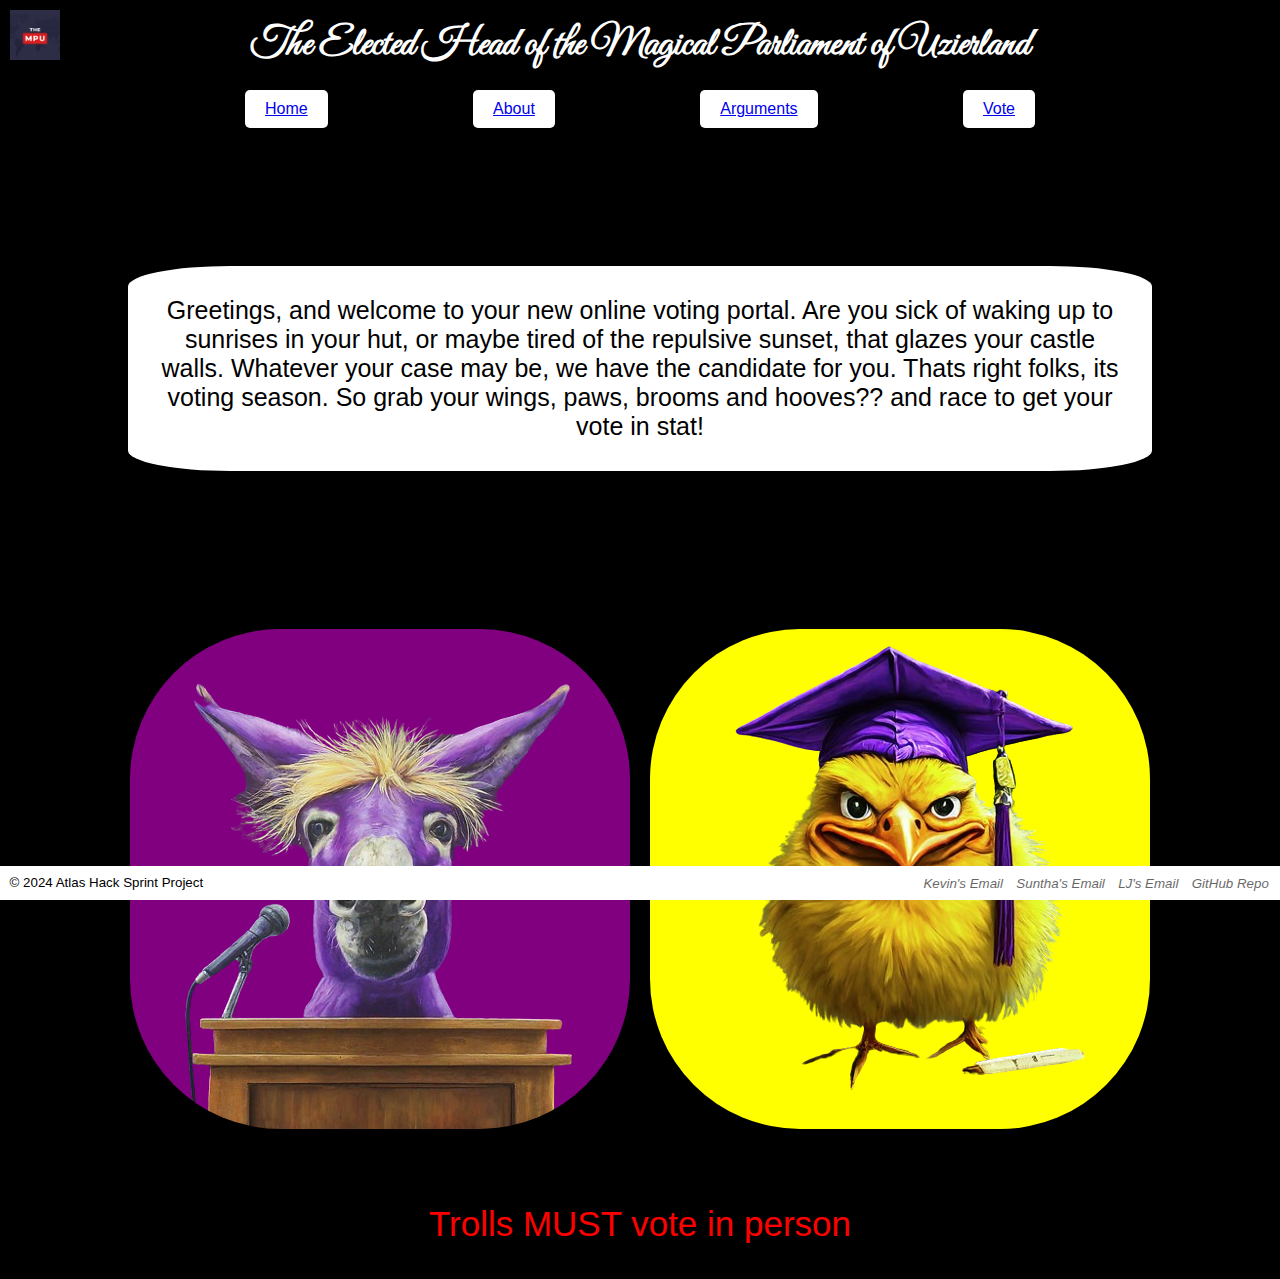
<file: index.html>
<!DOCTYPE html>
<html lang="en">
<head>
    <meta charset="UTF-8">
    <meta name="viewport" content="width=device-width, initial-scale=1.0">
    <title>The Elected Head of the Magical Parliament of Uzierland</title>
    <link href="https://fonts.googleapis.com/css2?family=Great+Vibes&display=swap" rel="stylesheet">
    <link rel="stylesheet" href="styles/index-styles.css">
    <link rel="icon" href="images/mpu.ico" type="image/x-icon">
</head>
<body>
    <header>
        <h1>The Elected Head of the Magical Parliament of Uzierland</h1>
    </header>
    <main>
        <div class="button-container">
            <button><a href="index.html">Home</a></button>
            <button><a href="about.html">About</a></button>
            <button><a href="arguments.html">Arguments</a></button>
            <button><a href="vote.html">Vote</a></button>
        </div>
        <div class="icon-container">
            <img src="images/mpu.ico" alt="Icon" class="top-left-icon">
        </div>
    </main>
    <section class="description-section">
        <p>Greetings, and welcome to your new online voting portal. Are you sick of waking up to sunrises in your hut, or maybe tired of the repulsive sunset, that glazes your castle walls. Whatever your case may be, we have the candidate for you. Thats right folks, its voting season. So 
            grab your wings, paws, brooms and hooves?? and race to get your vote in stat!  </p>
    </section>
        <div class="color-squares">
            <div class="square purple"></div>
            <div class="square yellow"></div>
        </div>
        <div class="disclamer">
            <p> Trolls MUST vote in person </p>
        </div>
    <footer>
        <p>© 2024 Atlas Hack Sprint Project</p>
        <address>
        <a href="mailto:kevcyjunior@gmail.com">Kevin's Email</a>
        <a href="mailto:Suntha.Lucas@atlasschool.com">Suntha's Email</a>
        <a href="mailto:ythao1202@gmail.com">LJ's Email</a>
        <a href="https://github.com/kevxcyj/MPUPoll">GitHub Repo</a>
    </address>
    </footer>
</body>
</html>
</file>
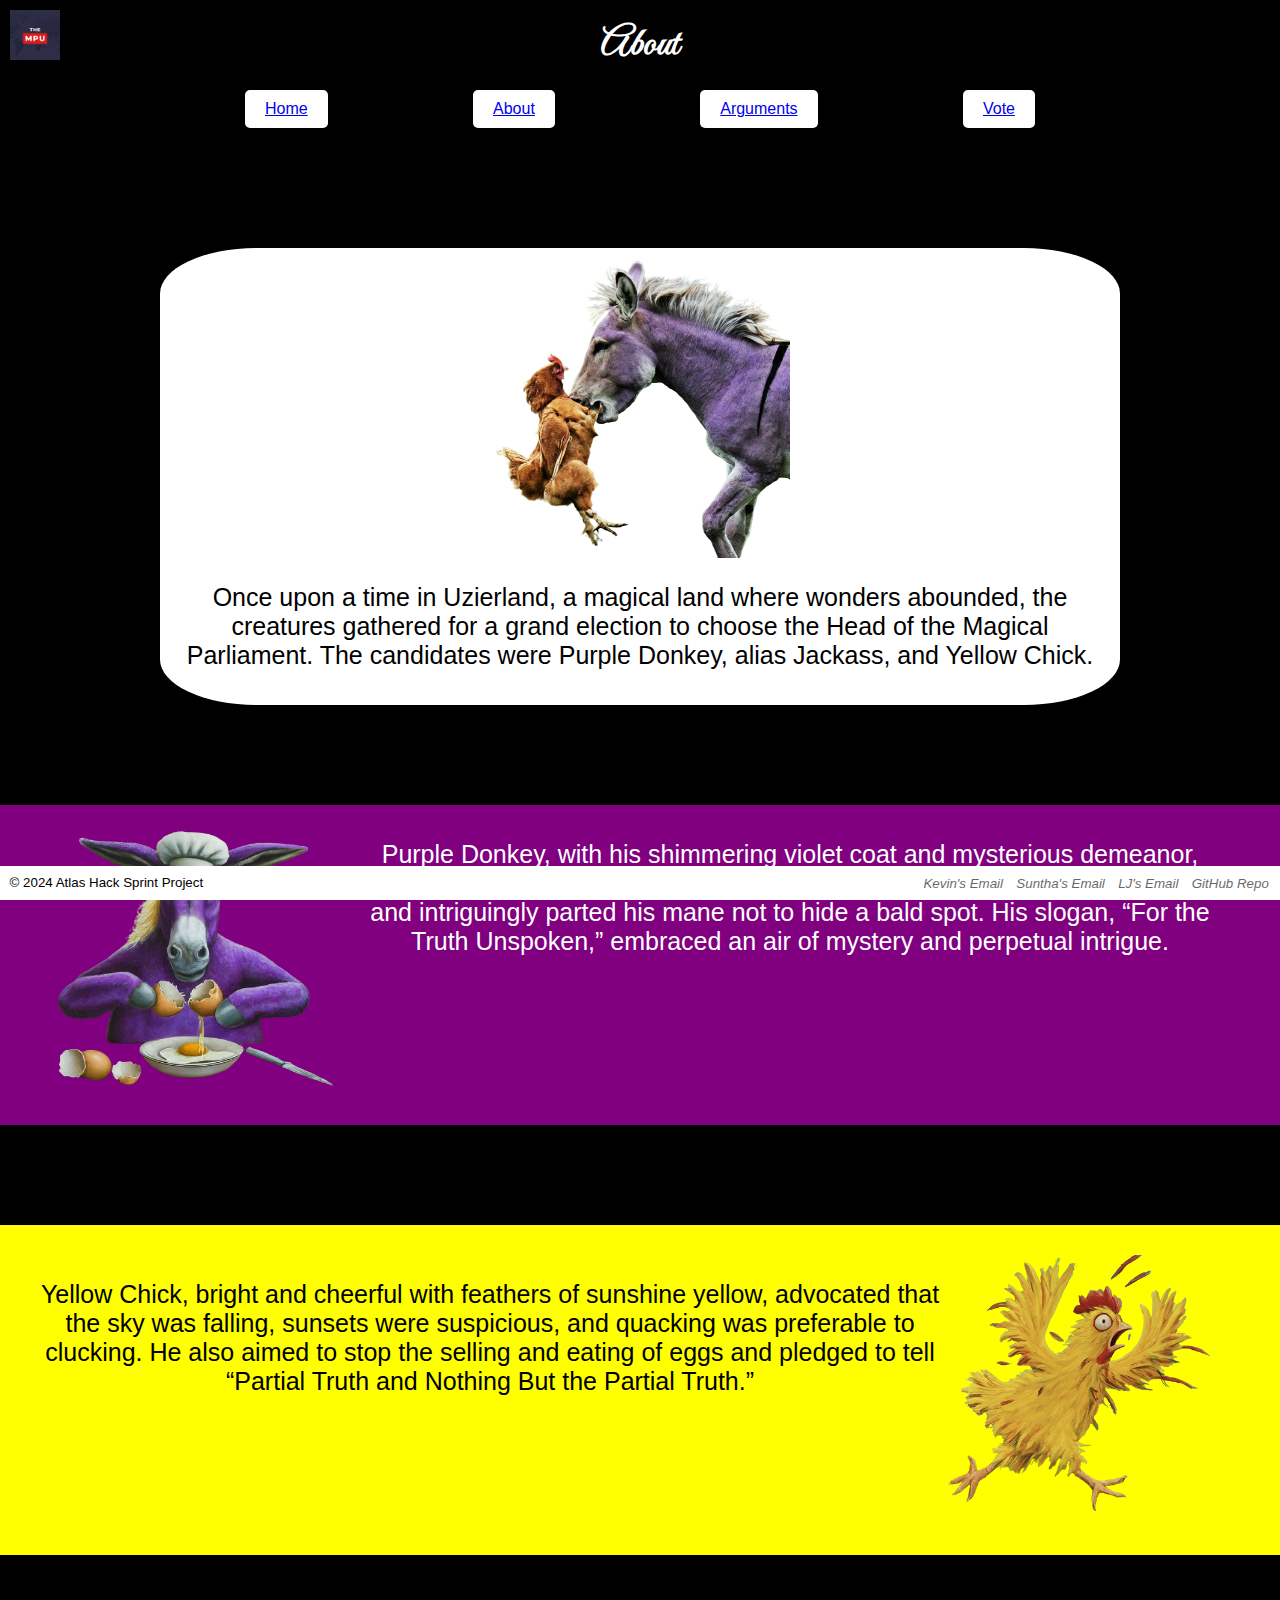
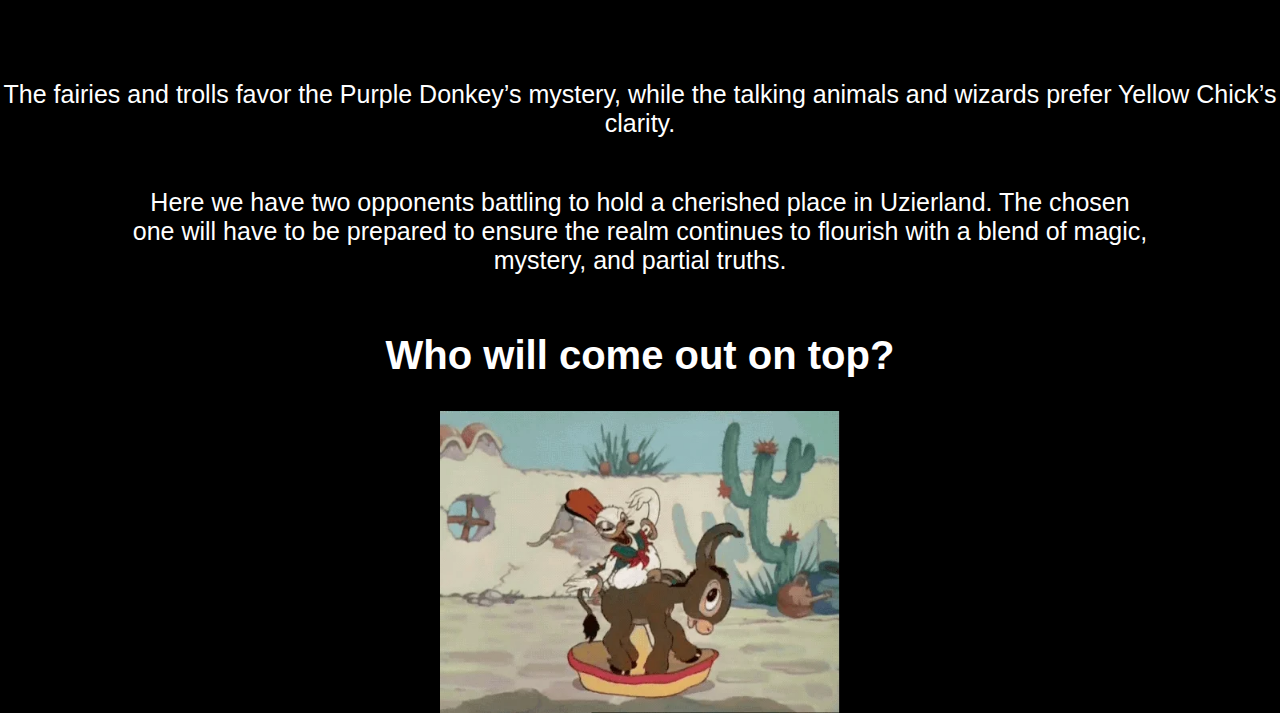
<file: about.html>
<!DOCTYPE html>
<html lang="en">
    <head>
        <meta charset="UTF-8">
        <meta name="viewport" content="width=device-width", initial-scale="1">
        <title>About</title>
        <link href="https://fonts.googleapis.com/css2?family=Great+Vibes&display=swap" rel="stylesheet">
        <link rel="stylesheet" href="styles/about-style.css">
        <link rel="icon" href="images/mpu.ico" type="image/x-icon">
    </head>
    <body>
        <header>
            <h1>About</h1>
            <main>
                <div class="button-container">
                    <button><a href="index.html">Home</a></button>
                    <button><a href="about.html">About</a></button>
                    <button><a href="arguments.html">Arguments</a></button>
                    <button><a href="vote.html">Vote</a></button>
                </div>
                <div class="icon-container">
                    <img src="images/mpu.ico" alt="Icon" class="top-left-icon">
                </div>
            </main>
        </header>
        <div class ="content-wrapper">
        <div class="image-text-container">
            <img src="images/purplevschick2-nobg.png" alt="mpu" width="300" height="300" style="display: block; margin: 0 auto;" class="">
            <div class="text-box">
                <p>Once upon a time in Uzierland, a magical land where wonders abounded, the creatures gathered for a grand election to choose the Head of the Magical Parliament. The candidates were Purple Donkey, alias Jackass, and Yellow Chick.</p>
            </div>
            </div>
        </div> 
        <section class="candidate-descriptions">
            <div class="pd-desc">
                <img src="images/donkeyeatingeggs-no-bg.png" alt="mpu" width="300" height="300" style="display: block; margin: 0 auto;" class="float-left"> 
        <p>Purple Donkey, with his shimmering violet coat and mysterious demeanor, promised health benefits from eating eggs, warned of the dangers of sunrises, and intriguingly parted his mane not to hide a bald spot. His slogan, “For the Truth Unspoken,” embraced an air of mystery and perpetual intrigue.</p>
            </div>
            <div class="yc-desc">
                <img src="images/yellowchickrunning-no-bg.png" alt="mpu" width="300" height="300" style="display: block; margin: 0 auto;" class="float-right"> 
        <p>Yellow Chick, bright and cheerful with feathers of sunshine yellow, advocated that the sky was falling, sunsets were suspicious, and quacking was preferable to clucking. He also aimed to stop the selling and eating of eggs and pledged to tell “Partial Truth and Nothing But the Partial Truth.”</p>
            </div>
        <p>The fairies and trolls favor the Purple Donkey’s mystery, while the talking animals and wizards prefer Yellow Chick’s clarity.</p>
            </section>
        <div class="closing">
    <p>Here we have two opponents battling to hold a cherished place in Uzierland. The chosen one will have to be prepared to ensure the realm continues to flourish  with a blend of magic, mystery, and partial truths.</p>
        </div>

        <h2>Who will come out on top?</h2>
            <div class="the-footer">
        <footer>
            <p>© 2024 Atlas Hack Sprint Project</p>
            <address>
            <a href="mailto:kevcyjunior@gmail.com">Kevin's Email</a>
            <a href="mailto:Suntha.Lucas@atlasschool.com">Suntha's Email</a>
            <a href="mailto:ythao1202@gmail.com">LJ's Email</a>
            <a href="https://github.com/kevxcyj/MPUPoll">GitHub Repo</a>
        </address>
        </footer>
            </div>

        <img src="images/giphy.webp" alt="mpu" width="400" height="400" style="display: block; margin: 0 auto;">


    </body>
</html>
</file>
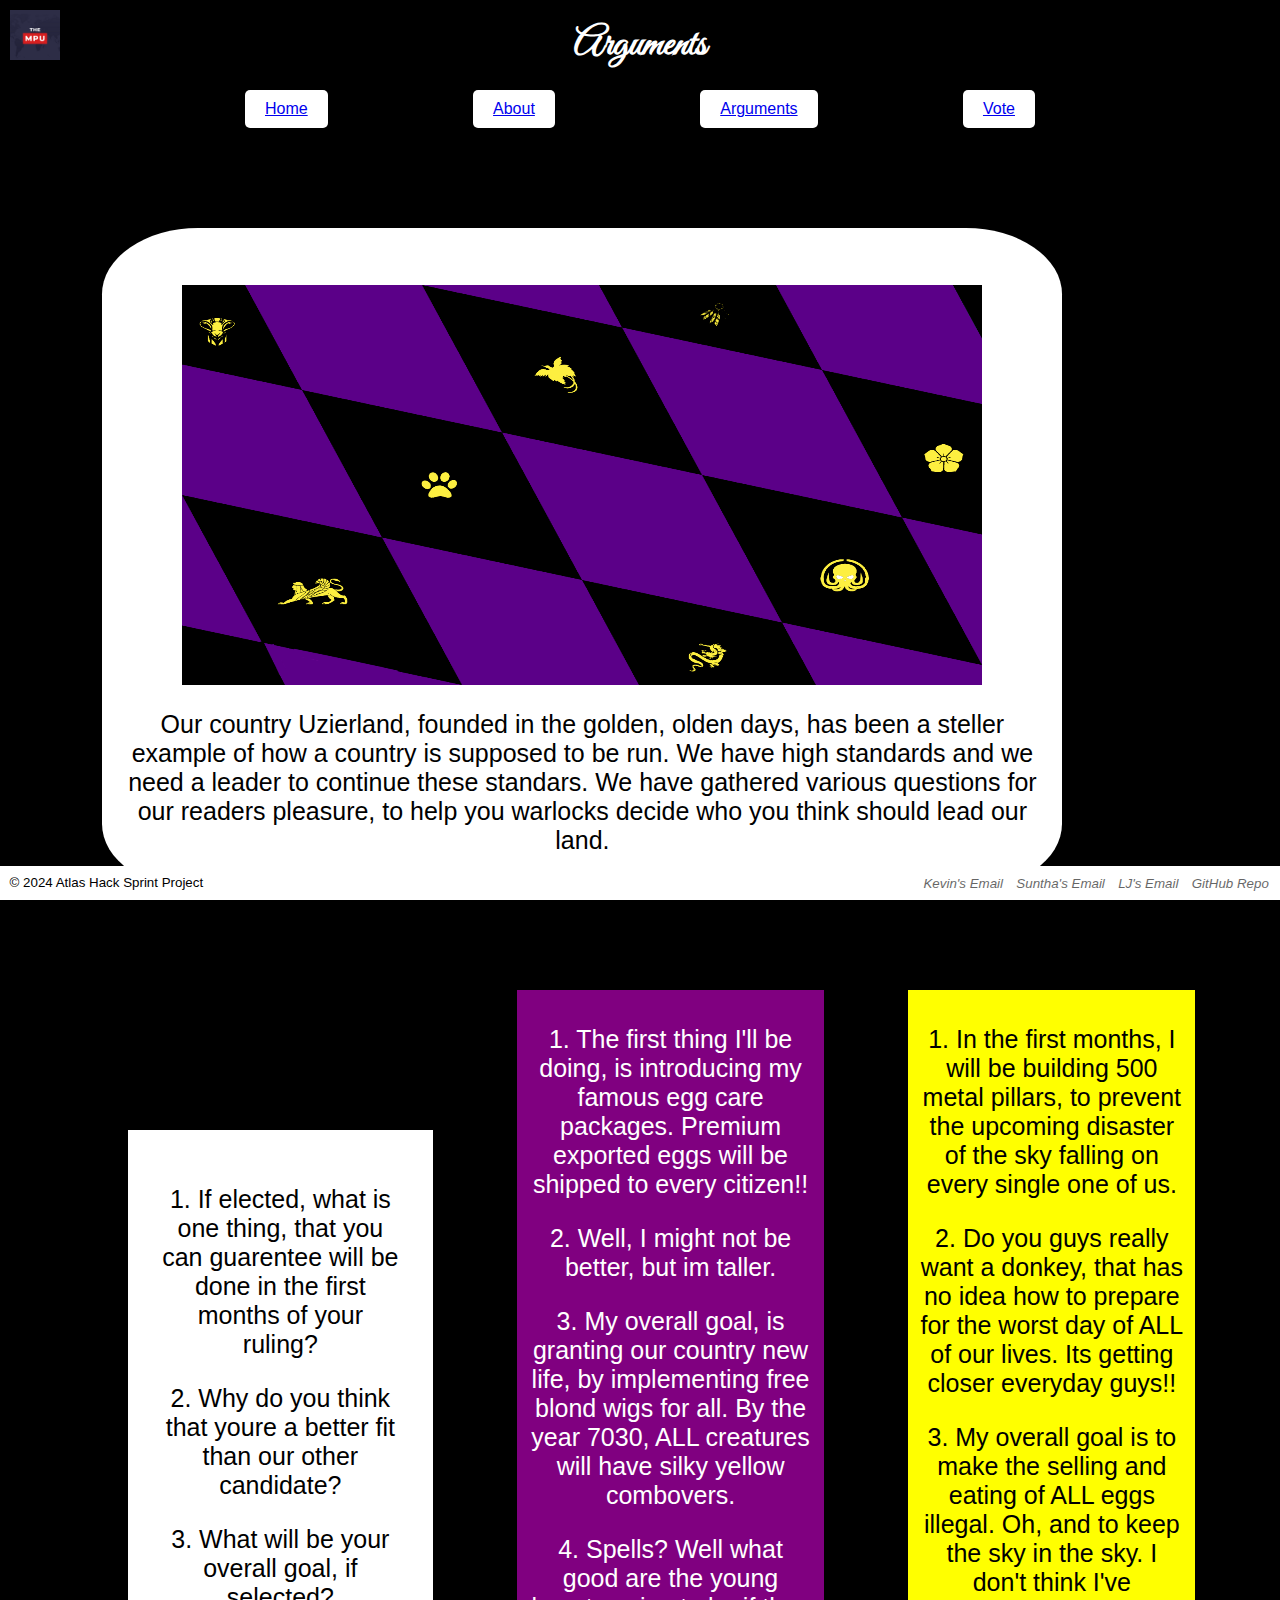
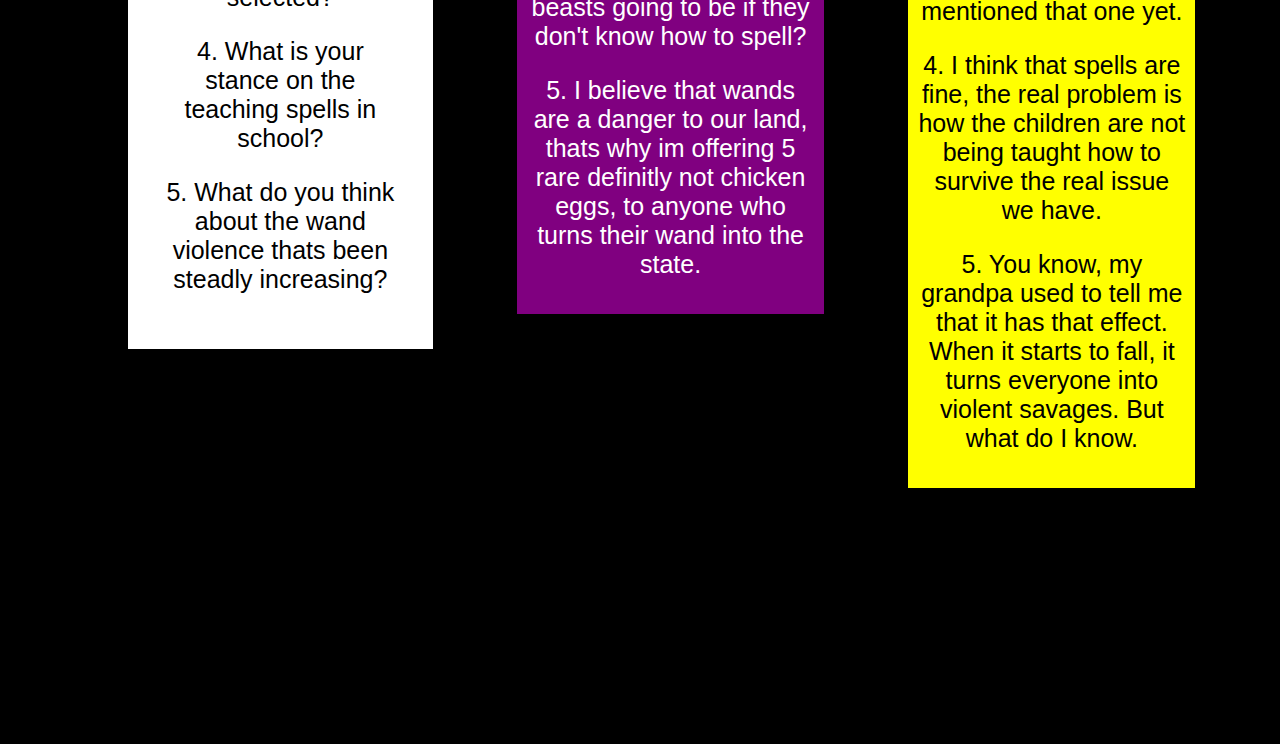
<file: arguments.html>
<!DOCTYPE html>
<html lang="en">
<head>
    <meta charset="UTF-8">
    <meta name="viewport" content="width=device-width, initial-scale=1.0">
    <title>Arguments</title>
    <link rel="stylesheet" href="styles/arguments-style.css">
    <link href="https://fonts.googleapis.com/css2?family=Great+Vibes&display=swap" rel="stylesheet">
    <link rel="icon" href="images/mpu.ico" type="image/x-icon">
</head>
<body>
    <header>
        <h1>Arguments</h1>
    </header>
    <main>
        <div class="button-container">
            <button><a href="index.html">Home</a></button>
            <button><a href="about.html">About</a></button>
            <button><a href="arguments.html">Arguments</a></button>
            <button><a href="vote.html">Vote</a></button>
        </div>
        <div class="icon-container">
            <img src="images/mpu.ico" alt="Icon" class="top-left-icon">
        </div>
        <div class="flag-intro">
            <div class="flag-photo">
                <img src="images/polotno.png" alt="mpu" width="800" height="400" style="display: block; margin: 0 auto;"
                    class="float-left">
            </div>
            <div class="questions-intro">
                <p> Our country Uzierland, founded in the golden, olden days, has been a steller example of how a country is
                    supposed to be run. We have high standards
                    and we need a leader to continue these standars. We have gathered various questions for our readers
                    pleasure, to help you warlocks decide
                    who you think should lead our land.
                </p>
            </div>
        </div>
        <div class ="answers-pod">
        <div class="debate-questions">
            <p>
                1. If elected, what is one thing, that you can guarentee will be done in the first months of your ruling?
            </p>
            <p>
                2. Why do you think that youre a better fit than our other candidate?
            </p>
            <p>
                3. What will be your overall goal, if selected?
            </p>
            <p>
                4. What is your stance on the teaching spells in school?
            </p>
            <p>
                5. What do you think about the wand violence thats been steadly increasing?
            </p>
        </div>
        <div class="answers-b">
        <div class="purple-answers">
            <p>
                1. The first thing I'll be doing, is introducing my famous egg care packages. 
                    Premium exported eggs will be shipped to every citizen!!
            </p>
            <p>
                2. Well, I might not be better, but im taller.
            </p>
            <p>
                3. My overall goal, is granting our country new life, by implementing free blond wigs for all. By the year 7030, ALL creatures will have silky yellow combovers.
                        </p>
            <p>
                4. Spells? Well what good are the young beasts going to be if they don't know how to spell?
            </p>
            <p>
               5. I believe that wands are a danger to our land, thats why im offering 5 rare definitly not chicken eggs, to anyone who turns their wand into the state.
            </p>
        </div>
        <div class="yellow-answers">
            <p>
                1. In the first months, I will be building 500 metal pillars, to prevent the upcoming disaster of the sky falling on every single one of us.
            </p>
            <p>
                2. Do you guys really want a donkey, that has no idea how to prepare for the worst day of ALL of our lives. Its getting closer everyday guys!!
            </p>
            <p>
                3. My overall goal is to make the selling and eating of ALL eggs illegal. Oh, and to keep the sky in the sky. I don't think I've mentioned that one yet.
            </p>
            <p>
                4. I think that spells are fine, the real problem is how the children are not being taught how to survive the real issue we have.
            </p>
            <p>
               5. You know, my grandpa used to tell me that it has that effect. When it starts to fall, it turns everyone into violent savages. But what do I know.
            </p>
        </div>
        </div>
        </div>
    </main>
    <footer>
        <p>© 2024 Atlas Hack Sprint Project</p>
        <address>
            <a href="mailto:kevcyjunior@gmail.com">Kevin's Email</a>
            <a href="mailto:Suntha.Lucas@atlasschool.com">Suntha's Email</a>
            <a href="mailto:ythao1202@gmail.com">LJ's Email</a>
            <a href="https://github.com/kevxcyj/MPUPoll">GitHub Repo</a>
        </address>
    </footer>
</body>
</html>
</file>
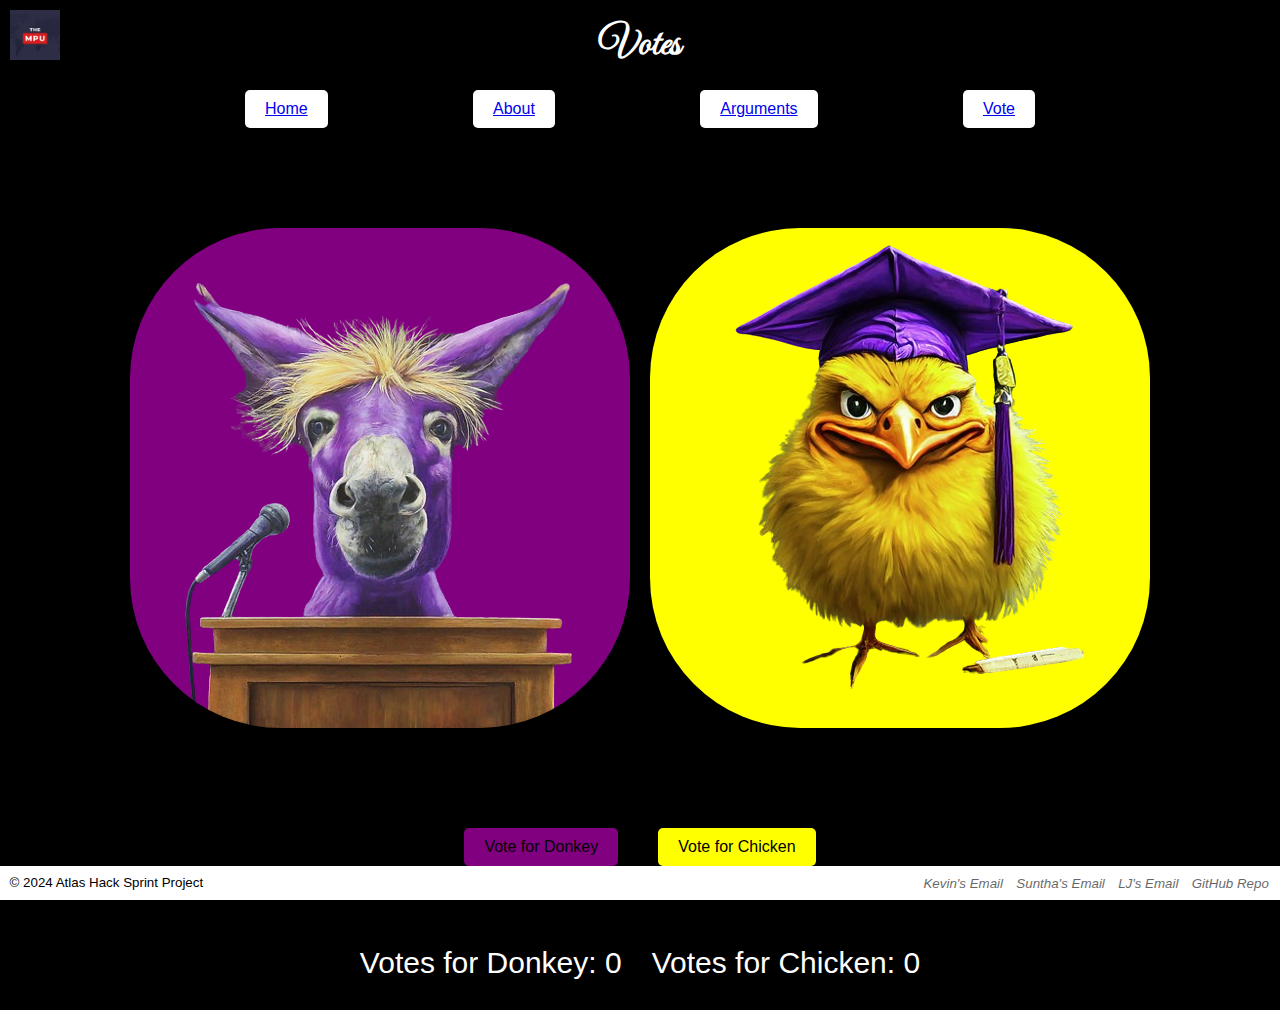
<file: vote.html>
<!DOCTYPE html>
<html lang="en">
<head>
    <meta charset="UTF-8">
    <meta name="viewport" content="width=device-width, initial-scale=1.0">
    <title>Vote</title>
    <link rel="stylesheet" href="styles/vote-styles.css">
    <link href="https://fonts.googleapis.com/css2?family=Great+Vibes&display=swap" rel="stylesheet">
    <link rel="icon" href="images/mpu.ico" type="image/x-icon">
</head>
<body>
    <header>
        <h1>Votes</h1>
    </header>
    <main>
        <div class="button-container">
            <!-- Navigation buttons added here -->
            <button><a href="index.html">Home</a></button>
            <button><a href="about.html">About</a></button>
            <button><a href="arguments.html">Arguments</a></button>
            <button><a href="vote.html">Vote</a></button>
        </div>
        <div class="centered-content">
            <div class="color-squares">
                <div class="square purple"></div>
                <div class="square yellow"></div>
            </div>
            <div class="button-group">
                <button id="vote-button1">Vote for Donkey</button>
                <button id="vote-button2">Vote for Chicken</button>
            </div>
        <div class="tally-counter">
                <p>Votes for Donkey: <span id="vote-count1">0</span></p>
                <p>Votes for Chicken: <span id="vote-count2">0</span></p>
            </div>
        </div>
         <div class="icon-container">
            <img src="images/mpu.ico" alt="Icon" class="top-left-icon">
        </div>
    </main>
    <script src="scripts/script.js"></script>
    <footer>
        <p>© 2024 Atlas Hack Sprint Project</p>
        <address>
        <a href="mailto:kevcyjunior@gmail.com">Kevin's Email</a>
        <a href="mailto:Suntha.Lucas@atlasschool.com">Suntha's Email</a>
        <a href="mailto:ythao1202@gmail.com">LJ's Email</a>
        <a href="https://github.com/kevxcyj/MPUPoll">GitHub Repo</a>
    </address>
    </footer>
</body>
</html>
</file>
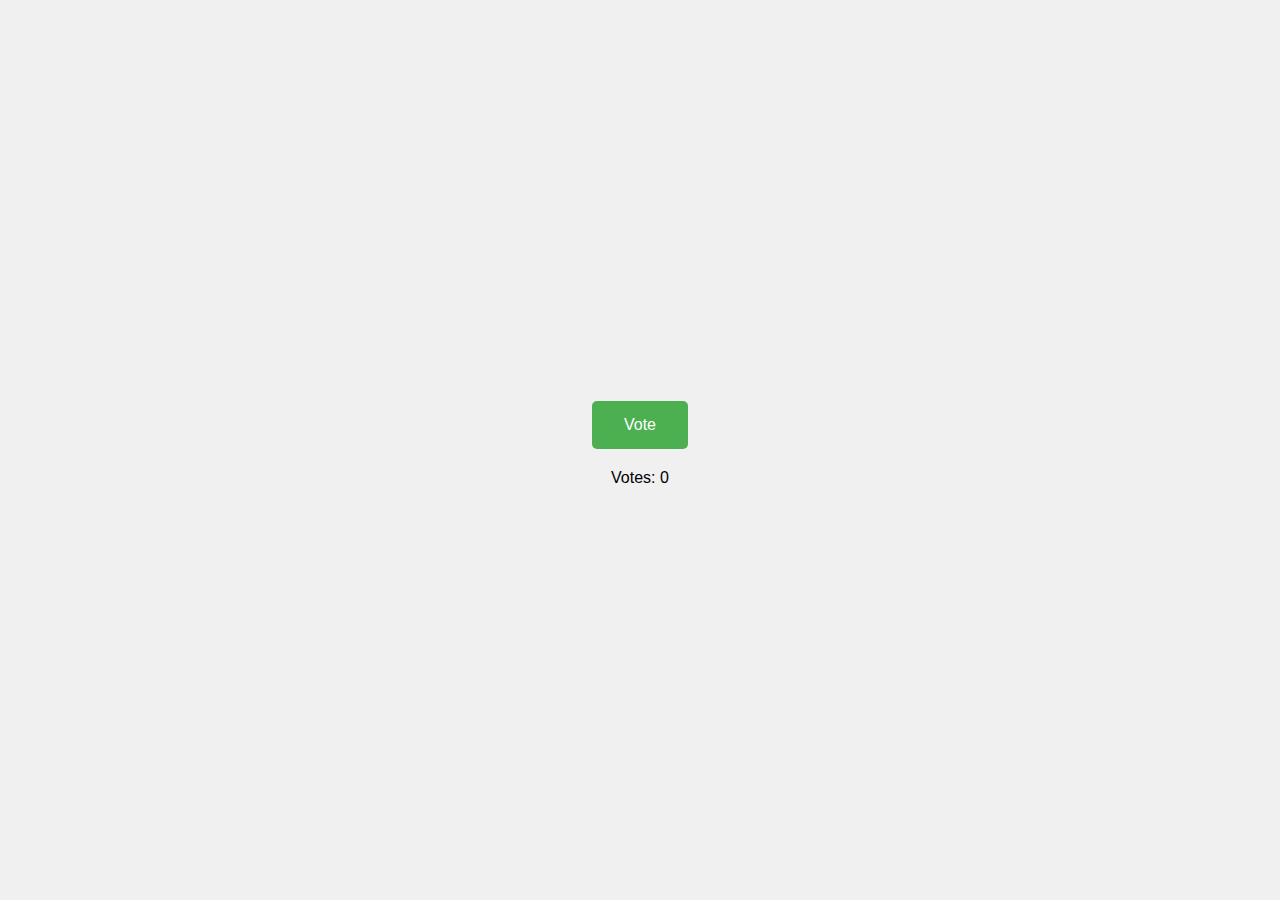
<file: voting-button.html>
<!DOCTYPE html>
<html lang="en">
<head>
    <meta charset="UTF-8">
    <meta name="viewport" content="width=device-width, initial-scale=1.0">
    <title>Voting Button</title>
    <link rel="stylesheet" href="styles.css">
</head>
<body>
    <div class="vote-container">
        <button id="vote-button">Vote</button>
        <p class="tally">Votes: <span id="vote-count">0</span></p>
    </div>
    <script src="script.js"></script>
</body>
</html>
</file>
<file: styles/vote-styles.css>
/* General styles */
body, h1, button {
    margin: 0;
    padding: 0;
    box-sizing: border-box;
}

body {
    background-color: black;
    color: white;
    font-family: Arial, sans-serif;
    display: flex;
    flex-direction: column;
    height: 100vh;
}

/* Header styles */
header {
    font-family: 'Great Vibes', cursive;
    text-align: center;
    margin: 20px 0;
}

header h1 {
    font-size: 40px;
}

.tally-counter {
    display: flex;
    flex-direction: row;
    align-items: center;
    justify-content: center;
    text-align: center;
    margin-top: 50px;
    gap: 30px;
    font-size: 30px;
}

/* Button container and styles */
.button-container {
    display: flex;
    justify-content: space-between;
    align-items: center;
    margin: 0 auto;
    max-width: 800px;
}

/* styles for navigation buttons in vote-styles.css */
button {
    background-color: white;
    color: black;
    border: none;
    padding: 10px 20px;
    margin: 0 5px; /* Even spacing between buttons */
    cursor: pointer;
    font-size: 16px;
    border-radius: 5px;
}

button:hover {
    background-color: #666;
}

.button-group {
    display: flex;
    flex-direction: row;
    align-items: center;
    gap: 30px;
    justify-content: center;
    text-align: center;
    margin-top: 100px;
}

#vote-button1 {
    background-color: purple;
}

#vote-button2 {
    background-color: yellow;
}

.tally {
    text-align: center;
}

/* ICON */

.icon-container {
    position: absolute;
    top: 0;
    left: 0;
    padding: 10px;
}

.top-left-icon {
    width: 50px; 
    height: auto; 
}

/* FOOTER */

footer {
    background: white;
    bottom: 0;
    color: black;
    display: flex;
    font-size: smaller;
    padding: 0.6rem;
    position: fixed;
    width: 100%;
}
footer>p {
    flex: 1;
    margin: 0;
    padding: 0;
}
footer address {
    text-align: right;
    flex: 1;
    margin-right: 1rem;
}
footer address a,
footer address a:visited {
    color: black;
    opacity: 0.6;
    padding: 0.3rem;
    text-decoration: none;
}
footer address i {
    font-size: 1rem;
}
footer address a:hover {
    opacity: 1;
    text-decoration: underline;
}

.color-squares {
    display: flex;
    justify-content: center;
    flex-direction: row;
    gap: 20px;
    margin-top: 100px;
}

.square {
    width: 500px;
    height: 500px;
    border-radius: 30%;
}

.purple {
    background-color: purple;
    background-image: url('../images/purpledonket-no-bg.png');
    background-repeat: no-repeat;
    background-position: center;
    background-size: contain;
}

.yellow {
    background-color: yellow;
    background-image: url('../images/yellowchick-no-bg.png');
    background-repeat: no-repeat;
    background-position: center;
    background-size: contain;
}
</file>
<file: styles.css>
body {
    font-family: Arial, sans-serif;
    display: flex;
    justify-content: center;
    align-items: center;
    height: 100vh;
    background-color: #f0f0f0;
    margin: 0;
}

.vote-container {
    text-align: center;
}

.button-group {
    margin-bottom: 20px;
}

button {
    background-color: #4CAF50; /* Green */
    border: none;
    color: white;
    padding: 15px 32px;
    text-align: center;
    text-decoration: none;
    display: inline-block;
    font-size: 16px;
    margin: 4px 2px;
    cursor: pointer;
    border-radius: 5px;
    transition: background-color 0.3s ease;
}

button:hover {
    background-color: #45a049;
}

.tally p {
    font-size: 18px;
}
</file>
<file: styles/index-styles.css>
/* Reset some default styles */
body, h1, button {
    margin: 0;
    padding: 0;
    box-sizing: border-box;
}

/* Apply a black background to the entire page */


body {
    background-color: black;
    color: white;
    font-family: Arial, sans-serif;
    display: flex;
    flex-direction: column;
    height: 100vh;
}


/* Center the header title */
header {
    font-family: 'Great Vibes', cursive;
    text-align: center;
    margin: 20px 0;
}

/* Style the header title */
header h1 {
    font-size: 40px;
}

/* Style the button container */
.button-container {
    display: flex;
    justify-content: space-between;
    align-items: center;
    margin: 0 auto;
    max-width: 800px; /* Adjust as needed */
}

/* Style the buttons */
button {
    background-color: white;
    color: black;
    border: none;
    padding: 10px 20px;
    margin: 0 5px; /* Even spacing between buttons */
    cursor: pointer;
    font-size: 16px;
    border-radius: 5px;
}

button:hover {
    background-color: #666;
}

/* Exsiting styles */
.description-section p {
    text-align: center;
    font-size: 30px;
    background-color: white;
    border-radius: 10%;
    margin-top: 10px;
    font-size: 25px;
    text-align: center;
    align-items: center;
    justify-content: center;
    margin-bottom: 20px;
    color: black; /* Text color set to black */
    padding: 30px; /* Padding inside the box for spacing */
    display: inline-block; /* Allows setting width */
    box-shadow: 0 2px 4px 8px rgba(0, 0, 0, 0.1); /* Optional: adds subtle shadow for depth */
    color: black;
}

.color-squares {
    display: flex;
    justify-content: center;
    flex-direction: row;
    gap: 20px;
    margin-top: 10px;
    margin-bottom: 10px;
}

.square {
    width: 500px;
    height: 500px;
    border-radius: 30%;
}

.purple {
    background-color: purple;
    background-image: url('../images/purpledonket-no-bg.png');
    background-repeat: no-repeat;
    background-position: center;
    background-size: contain;
}

.yellow {
    background-color: yellow;
    background-image: url('../images/yellowchick-no-bg.png');
    background-repeat: no-repeat;
    background-position: center;
    background-size: contain;
}
/* ICON */

.icon-container {
    position: absolute;
    top: 0;
    left: 0;
    padding: 10px;
}
  
.top-left-icon {
    width: 50px; 
    height: auto; 
}

/* FOOTER */

footer {
    background: white;
    bottom: 0;
    color: black;
    display: flex;
    font-size: smaller;
    padding: 0.6rem;
    position: fixed;
    width: 100%;
}
footer>p {
    flex: 1;
    margin: 0;
    padding: 0;
}
footer address {
    text-align: right;
    flex: 1;
    margin-right: 1rem;
}
footer address a,
footer address a:visited {
    color: black;
    opacity: 0.6;
    padding: 0.3rem;
    text-decoration: none;
}
footer address i {
    font-size: 1rem;
}

footer address a:hover {
    opacity: 1;
    text-decoration: underline;
}

.disclamer {
    color: red;
    text-align: center;
    margin-top: 30px;
    font-size: 35px;
}

.description-section { 
    margin: 10%;
}
</file>
<file: styles/about-style.css>
/* Reset some default styles */
body, h1, button {
    margin: 0;
    padding: 0;
    box-sizing: border-box;
}

/* Apply a black background to the entire page */
body {
    background-color: black;
    color: white;
    font-family: Arial, sans-serif;
    display: flex;
    flex-direction: column;
    height: 100vh;
}

/* Center the header title */
header {
    font-family: 'Great Vibes', cursive;
    text-align: center;
    margin: 20px 0;
}

/* Style the header title */
header h1 {
    font-size: 40px;
}

/* Style the button container */
.button-container {
    display: flex;
    justify-content: space-between;
    align-items: center;
    margin: 20px auto 0 auto;
    max-width: 800px; /* Adjust as needed */
}

/* Style the buttons */
button {
    background-color: white;
    color: black;
    border: none;
    padding: 10px 20px;
    margin: 0 5px; /* Even spacing between buttons */
    cursor: pointer;
    font-size: 16px;
    border-radius: 5px;
}

button:hover {
    background-color: #666;
}

/* ICON */

.icon-container {
  position: absolute;
  top: 0;
  left: 0;
  padding: 10px;
}

.top-left-icon {
  width: 50px; 
  height: auto; 
}

/* FOOTER */

footer {
    background: white;
    bottom: 0;
    color: black;
    display: flex;
    font-size: smaller;
    padding: 0.6rem;
    position: fixed;
    width: 100%;
}
footer > p {
    flex: 1;
    margin: 0;
    padding: 0;
}
  
footer address {
    text-align: right;
    flex: 1;
    margin-right: 1rem;
}
  
footer address a,
footer address a:visited {
    color: black;
    opacity: 0.6;
    padding: 0.3rem;
    text-decoration: none;
}
  
footer address i {
    font-size: 1rem;
}
  
footer address a:hover {
    opacity: 1;
    text-decoration: underline;
}


.float-left {
    float: left;
    margin-right: 20px; /* Adjust spacing between the image and text */
}


.image-text-container {
    background-color: white; /* White background behind the text */
    border-radius: 10%;
    margin-top: 100px;
    font-size: 25px;
    text-align: center;
    align-items: center;
    justify-content: center;
    margin-bottom: 100px;
    color: black; /* Text color set to black */
    padding: 10px; /* Padding inside the box for spacing */
    display: inline-block; /* Allows setting width */
    width: calc(100% - 340px); /* Adjust based on image width and margin */
    box-shadow: 0 2px 4px 8px rgba(0, 0, 0, 0.1); /* Optional: adds subtle shadow for depth */
}

.content-wrapper{
  align-items: center;
  justify-content: center;
  display: flex;
}

.text-box p {
    color: black; /* Ensures text color is black */
}

h2 {
  font-size: 40px;
  text-align: center;
}


.pd-desc {
  background-color: purple;
  padding-left: 40px;
  padding-right: 40px;
  font-size: 25px;
  text-align: center;
  padding-top: 10px;
  padding-bottom: 10px;
  display: inline-block;
  width: auto;
  margin-bottom: 100px;
}

.yc-desc {
  background-color: yellow;
  color: black;
  padding-left: 40px;
  padding-right: 40px;
  text-align: center;
  padding-top: 30px;
  font-size: 25px;
  padding-bottom: px;
  display: inline-block;
  width: auto;
  margin-bottom: 100px;
}

.yc-desc img {
  float: right;
  margin-right: 40px;
}

.candidate-descriptions {
  font-size: 25px;
  text-align: center;
}

.closing {
  font-size: 25px;
  align-items: center;
  text-align: center;
  padding-left: 10%;
  padding-right: 10%;
}
</file>
<file: styles/arguments-style.css>
/* Reset some default styles */
body, h1, button {
    margin: 0;
    padding: 0;
    box-sizing: border-box;
}

/* Apply a black background to the entire page */


body {
    background-color: black;
    color: white;
    font-family: Arial, sans-serif;
    display: flex;
    flex-direction: column;
    height: 100vh;
}


/* Center the header title */
header {
    font-family: 'Great Vibes', cursive;
    text-align: center;
    margin: 20px 0;
}

/* Style the header title */
header h1 {
    font-size: 40px;
}

/* Style the button container */
.button-container {
    display: flex;
    justify-content: space-between;
    align-items: center;
    margin: 0 auto;
    max-width: 800px; /* Adjust as needed */
}

/* Style the buttons */
button {
    background-color: white;
    color: black;
    border: none;
    padding: 10px 20px;
    margin: 0 5px; /* Even spacing between buttons */
    cursor: pointer;
    font-size: 16px;
    border-radius: 5px;
}

button:hover {
    background-color: #666;
}

.icon-container {
    position: absolute;
    top: 0;
    left: 0;
    padding: 10px;
}
  
.top-left-icon {
    width: 50px; 
    height: auto; 
}

footer {
    background: white;
    bottom: 0;
    color: black;
    display: flex;
    font-size: smaller;
    padding: 0.6rem;
    position: fixed;
    width: 100%;
}
footer>p {
    flex: 1;
    margin: 0;
    padding: 0;
}
footer address {
    text-align: right;
    flex: 1;
    margin-right: 1rem;
}
footer address a,
footer address a:visited {
    color: black;
    opacity: 0.6;
    padding: 0.3rem;
    text-decoration: none;
}
footer address i {
    font-size: 1rem;
}

footer address a:hover {
    opacity: 1;
    text-decoration: underline;
}

.flag-photo {
    margin-top: 5%;
    align-items: center;
    justify-content: center;
}

.flag-intro {
    background-color: white; /* White background behind the text */
    border-radius: 10%;
    margin-top: 100px;
    font-size: 25px;
    text-align: center;
    margin-left: 8%;
    align-items: center;
    justify-content: center;
    margin-bottom: 100px;
    color: black; /* Text color set to black */
    padding: 10px; /* Padding inside the box for spacing */
    display: inline-block; /* Allows setting width */
    width: calc(100% - 340px); /* Adjust based on image width and margin */
    box-shadow: 0 2px 4px 8px rgba(0, 0, 0, 0.1); /* Optional: adds subtle shadow for depth */
}

.questions-intro {
    text-align: center;
    justify-content: center;
    align-items: center;
}

.debate-questions {
    background-color: white;
    color: black;
    text-align: center;
    padding: 30px;
    margin-left: 10%;
    font-size: 25px;
}

.purple-answers {
    text-align: center;
    margin-right: 10%;
    margin-left: 10%;
    background-color: purple;
    font-size: 25px;
    padding: 10px;
    justify-content: center;
    align-items: center;
}   

.yellow-answers {
    background-color: yellow;
    color: black;
    font-size: 25px;
    margin-right: 10%;
    padding: 10px;
    justify-content: center;
    align-items: center;
    text-align: center; 
}

.answers-pod {
    display: flex;
    justify-content: center;
    align-items: center;
    width: 100%;
    margin-bottom: 20%;
}

.answers-b {
    display: flex;
    justify-content: space-between;
    align-items: flex-start;
    width: 300%;
}

.debate-questions p {
</file>
